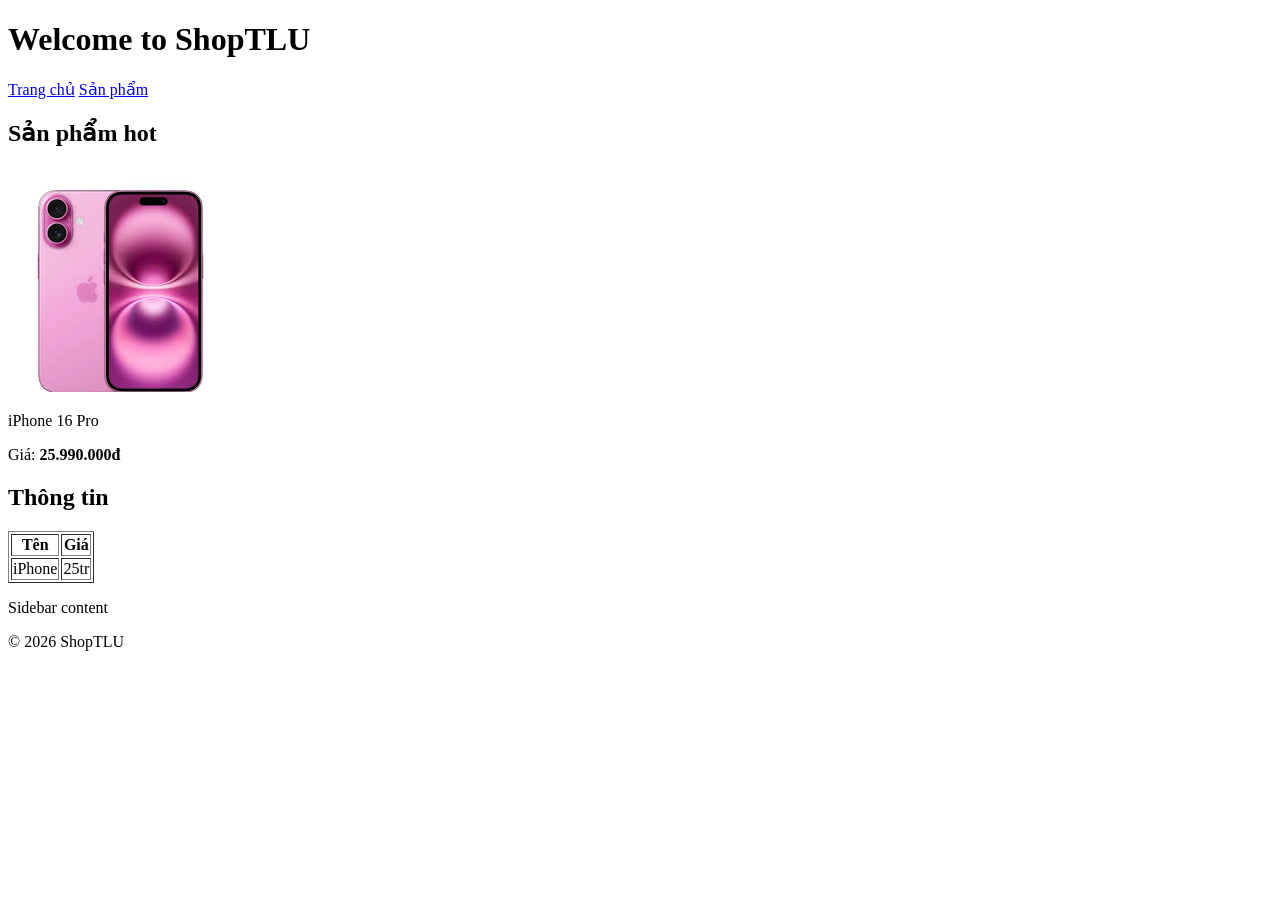
<file: PBT_01/debug.html>
<!DOCTYPE html> <!-- sửa DOCTYPE đúng chuẩn -->
<html lang="vi"> <!-- thêm lang -->

<head>
    <meta charset="UTF-8"> <!-- sửa utf8 -> UTF-8 -->
    <meta name="viewport" content="width=device-width, initial-scale=1.0"> <!-- thêm viewport -->
    <title>Trang web</title> <!-- đóng thẻ title -->
</head>

<body>

    <h1>Welcome to ShopTLU</h1> <!-- đóng thẻ h1 đúng -->

    <header>
        <nav>
            <a href="#">Trang chủ</a> <!-- sửa đóng thẻ a -->
            <a href="#">Sản phẩm</a>
        </nav>
    </header>

    <main>
        <section>
            <h2>Sản phẩm hot</h2> <!-- h3 -> h2 hợp lý hơn -->
            
            <article> <!-- thêm article cho sản phẩm -->
                <img src="[data-uri]" alt="iPhone 16 Pro"> <!-- thêm alt + dấu "" -->
                <p>iPhone 16 Pro</p>
                <p>Giá: <strong>25.990.000đ</strong></p> <!-- sửa b và đóng thẻ -->
            </article>
        </section>

        <section>
            <h2>Thông tin</h2>
            <table border="1">
                <thead> <!-- thêm thead -->
                    <tr>
                        <th>Tên</th> <!-- td -> th -->
                        <th>Giá</th>
                    </tr>
                </thead>
                <tbody> <!-- thêm tbody -->
                    <tr>
                        <td>iPhone</td>
                        <td>25tr</td>
                    </tr>
                </tbody>
            </table>
        </section>
    </main>

    <aside> <!-- thay main thứ 2 bằng aside -->
        <p>Sidebar content</p>
    </aside>

    <footer>
        <p>© 2026 ShopTLU</p> <!-- đóng thẻ p -->
    </footer>

</body>
</html>
</file>
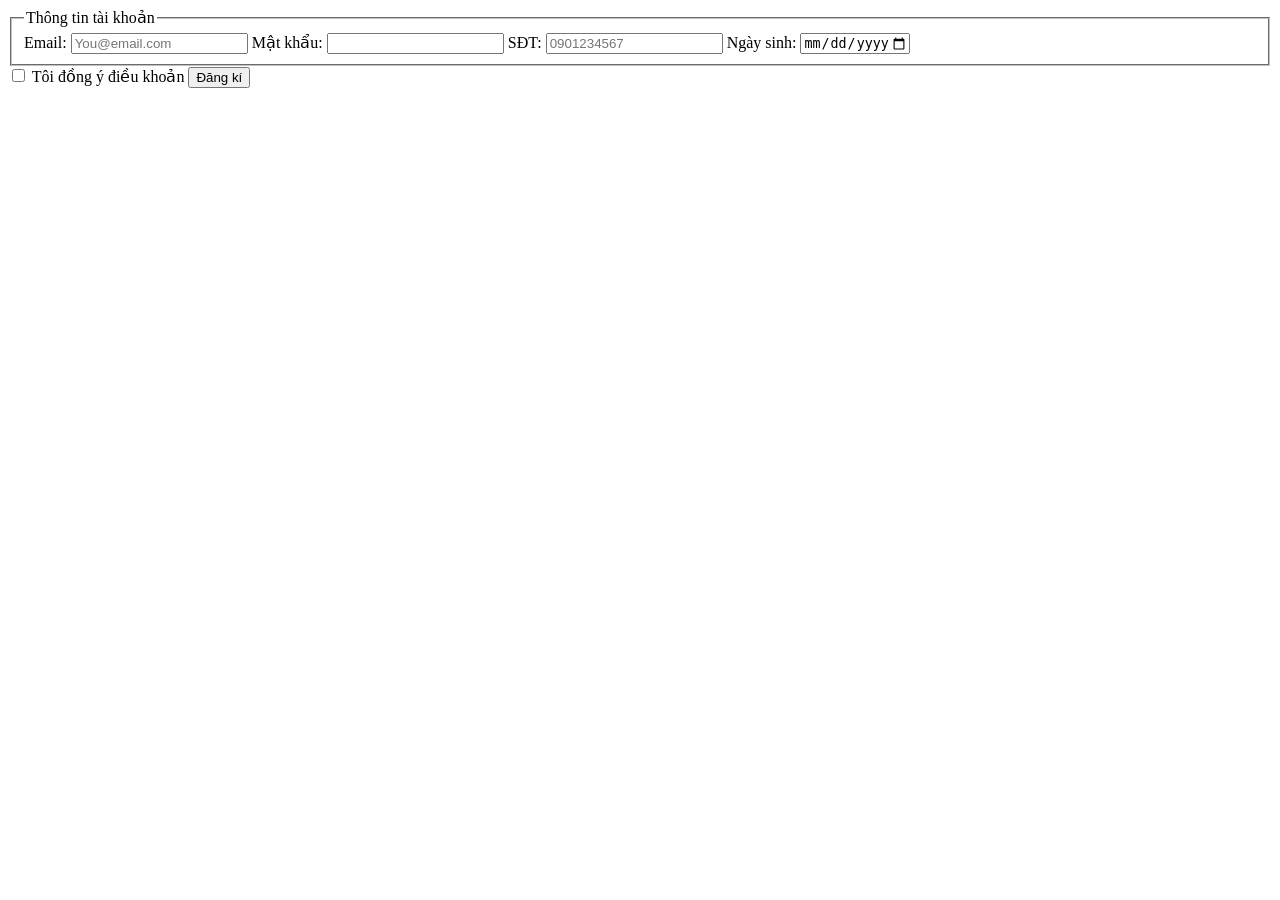
<file: PBT_02/baitap.html>
<!DOCTYPE html>
<html lang="en">
<head>
    <meta charset="UTF-8">
    <meta name="viewport" content="width=device-width, initial-scale=1.0">
    <title>Document</title>
</head>
<body>
    <form action="#" method="post">
        <fieldset>
            <legend>Thông tin tài khoản</legend>
             <label for="email">Email:</label>
             <input type="email" id="email" name="email" required placeholder="You@email.com">

             <label for="pass">Mật khẩu:</label>
             <input type="password" id="pass" name="pass" required
                    minlength="8"
                    pattern="(?=.*\d)(?=.*[a-z])(?=.*[A-Z]).{8,}"
                    title="Ít nhất 8 kí tự , gồm chữ hoa , thường và số">

            <label for="phone">SĐT:</label>
            <input type="tel" id="phone" name="phone"
                    pattern="[0-9]{10}" placeholder="0901234567">
            <label for="dob">Ngày sinh:</label>
            <input type="date" id="dob" name="dob" max="2010-01-01">

                    
        </fieldset>
        <label>
            <input type="checkbox" name="agree" required>
            Tôi đồng ý điều khoản
        </label>
        <button type="submit">Đăng kí</button>
    </form>
</body>
</html>
</file>
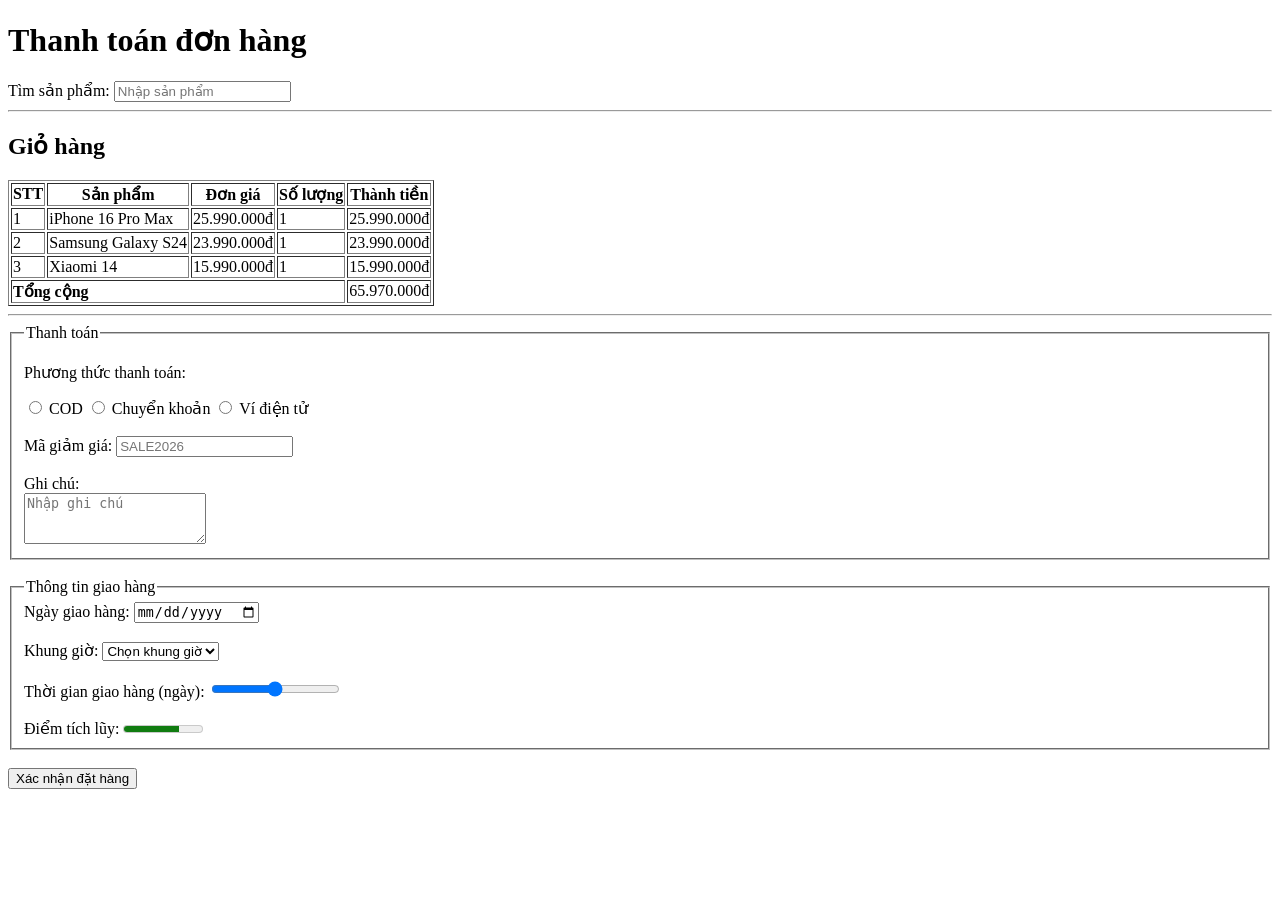
<file: PBT_02/checkout.html>
<!DOCTYPE html>
<html lang="vi">
<head>
    <meta charset="UTF-8">
    <meta name="viewport" content="width=device-width, initial-scale=1.0">
    <title>Checkout</title>
</head>
<body>

<h1>Thanh toán đơn hàng</h1>

<!-- BONUS: datalist -->
<label for="search">Tìm sản phẩm:</label>
<input type="text" id="search" name="search" list="product-list" placeholder="Nhập sản phẩm">
<datalist id="product-list">
    <option value="iPhone 16 Pro Max">
    <option value="Samsung Galaxy S24">
    <option value="Xiaomi 14">
</datalist>

<hr>

<!-- PHẦN 1: GIỎ HÀNG -->
<h2>Giỏ hàng</h2>
<table border="1">
    <thead>
        <tr>
            <th>STT</th>
            <th>Sản phẩm</th>
            <th>Đơn giá</th>
            <th>Số lượng</th>
            <th>Thành tiền</th>
        </tr>
    </thead>
    <tbody>
        <tr>
            <td>1</td>
            <td>iPhone 16 Pro Max</td>
            <td>25.990.000đ</td>
            <td>1</td>
            <td>25.990.000đ</td>
        </tr>
        <tr>
            <td>2</td>
            <td>Samsung Galaxy S24</td>
            <td>23.990.000đ</td>
            <td>1</td>
            <td>23.990.000đ</td>
        </tr>
        <tr>
            <td>3</td>
            <td>Xiaomi 14</td>
            <td>15.990.000đ</td>
            <td>1</td>
            <td>15.990.000đ</td>
        </tr>
    </tbody>
    <tfoot>
        <tr>
            <td colspan="4"><strong>Tổng cộng</strong></td>
            <td><output name="total">65.970.000đ</output></td>
        </tr>
    </tfoot>
</table>

<hr>

<form action="#" method="POST">

    <!-- PHẦN 2: THANH TOÁN -->
    <fieldset>
        <legend>Thanh toán</legend>

        <p>Phương thức thanh toán:</p>

        <input type="radio" id="cod" name="payment" value="cod" required>
        <label for="cod">COD</label>

        <input type="radio" id="bank" name="payment" value="bank">
        <label for="bank">Chuyển khoản</label>

        <input type="radio" id="wallet" name="payment" value="wallet">
        <label for="wallet">Ví điện tử</label>

        <br><br>

        <label for="coupon">Mã giảm giá:</label>
        <input type="text" id="coupon" name="coupon"
               pattern="SALE[0-9]{4}"
               placeholder="SALE2026">

        <br><br>

        <label for="note">Ghi chú:</label><br>
        <textarea id="note" name="note" rows="3"
                  placeholder="Nhập ghi chú"></textarea>
    </fieldset>

    <br>

    <!-- PHẦN 3: GIAO HÀNG -->
    <fieldset>
        <legend>Thông tin giao hàng</legend>

        <label for="delivery-date">Ngày giao hàng:</label>
        <input type="date" id="delivery-date" name="delivery-date"
               min="2026-04-29" required>

        <br><br>

        <label for="time-slot">Khung giờ:</label>
        <select id="time-slot" name="time-slot" required>
            <option value="">Chọn khung giờ</option>
            <option value="morning">Sáng (8-12h)</option>
            <option value="afternoon">Chiều (14-18h)</option>
            <option value="evening">Tối (18-21h)</option>
        </select>

        <br><br>

        <label for="days">Thời gian giao hàng (ngày):</label>
        <input type="range" id="days" name="days"
               min="1" max="7" step="1">

        <br><br>

        <!-- BONUS: meter -->
        <label for="points">Điểm tích lũy:</label>
        <meter id="points" min="0" max="100" value="70">70%</meter>
    </fieldset>

    <br>

    <!-- SUBMIT -->
    <button type="submit" aria-label="Xác nhận đặt hàng">
        Xác nhận đặt hàng
    </button>

</form>

</body>
</html>
</file>
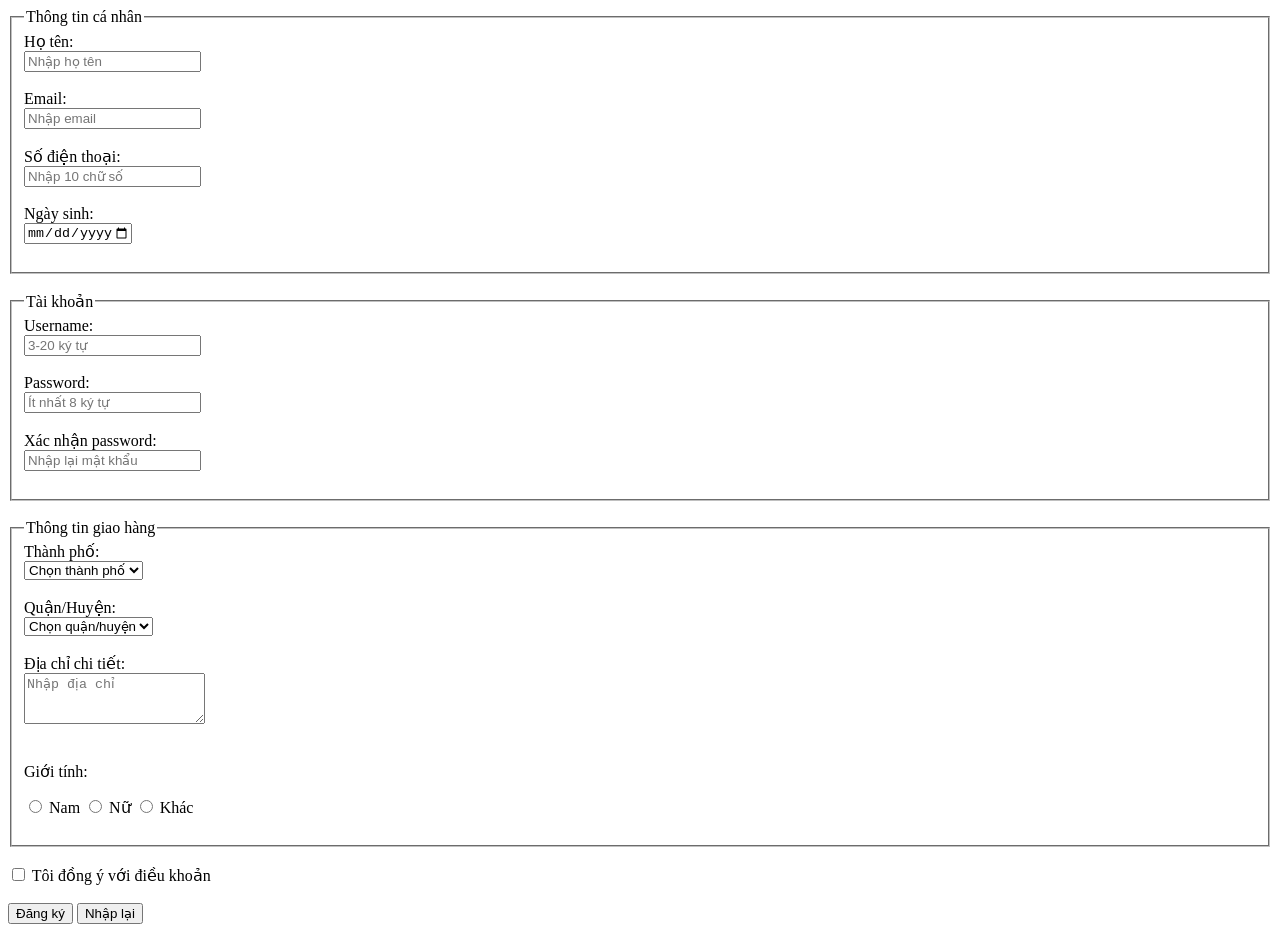
<file: PBT_02/register.html>
<!DOCTYPE html>
<html lang="vi">
<head>
    <meta charset="UTF-8">
    <meta name="viewport" content="width=device-width, initial-scale=1.0">
    <title>Form đăng ký</title>
</head>
<body>

<form action="#" method="POST">

    <!-- FIELDSET 1 -->
    <fieldset>
        <legend>Thông tin cá nhân</legend>

        <label for="fullname">Họ tên:</label><br>
        <input type="text" id="fullname" name="fullname"
               required minlength="2" maxlength="50"
               placeholder="Nhập họ tên"><br><br>

        <label for="email">Email:</label><br>
        <input type="email" id="email" name="email"
               required placeholder="Nhập email"><br><br>

        <label for="phone">Số điện thoại:</label><br>
        <input type="tel" id="phone" name="phone"
               pattern="[0-9]{10}"
               required placeholder="Nhập 10 chữ số"><br><br>

        <label for="dob">Ngày sinh:</label><br>
        <input type="date" id="dob" name="dob"
               max="2026-04-28"
               required><br><br>
    </fieldset>

    <br>

    <!-- FIELDSET 2 -->
    <fieldset>
        <legend>Tài khoản</legend>

        <label for="username">Username:</label><br>
        <input type="text" id="username" name="username"
               pattern="[a-zA-Z0-9_]{3,20}"
               required placeholder="3-20 ký tự"><br><br>

        <label for="password">Password:</label><br>
        <input type="password" id="password" name="password"
               minlength="8"
               pattern="(?=.*[A-Z])(?=.*[0-9]).{8,}"
               required placeholder="Ít nhất 8 ký tự"><br><br>

        <label for="confirm">Xác nhận password:</label><br>
        <input type="password" id="confirm" name="confirm"
               minlength="8"
               pattern="(?=.*[A-Z])(?=.*[0-9]).{8,}"
               required placeholder="Nhập lại mật khẩu"><br><br>
    </fieldset>

    <br>

    <!-- FIELDSET 3 -->
    <fieldset>
        <legend>Thông tin giao hàng</legend>

        <label for="city">Thành phố:</label><br>
        <select id="city" name="city" required>
            <option value="">Chọn thành phố</option>
            <option value="hn">Hà Nội</option>
            <option value="hcm">TP.HCM</option>
            <option value="dn">Đà Nẵng</option>
            <option value="hp">Hải Phòng</option>
            <option value="ct">Cần Thơ</option>
        </select><br><br>

        <label for="district">Quận/Huyện:</label><br>
        <select id="district" name="district" required>
            <option value="">Chọn quận/huyện</option>
            <option value="q1">Quận 1</option>
            <option value="q2">Quận 2</option>
            <option value="bd">Ba Đình</option>
            <option value="cg">Cầu Giấy</option>
        </select><br><br>

        <label for="address">Địa chỉ chi tiết:</label><br>
        <textarea id="address" name="address" rows="3"
                  required placeholder="Nhập địa chỉ"></textarea><br><br>

        <p>Giới tính:</p>
        <input type="radio" id="male" name="gender" value="male" required>
        <label for="male">Nam</label>

        <input type="radio" id="female" name="gender" value="female">
        <label for="female">Nữ</label>

        <input type="radio" id="other" name="gender" value="other">
        <label for="other">Khác</label><br><br>
    </fieldset>

    <br>

    <!-- TERMS -->
    <input type="checkbox" id="terms" name="terms" required>
    <label for="terms">Tôi đồng ý với điều khoản</label><br><br>

    <!-- BUTTONS -->
    <button type="submit">Đăng ký</button>
    <button type="reset">Nhập lại</button>

</form>

</body>
</html>
</file>
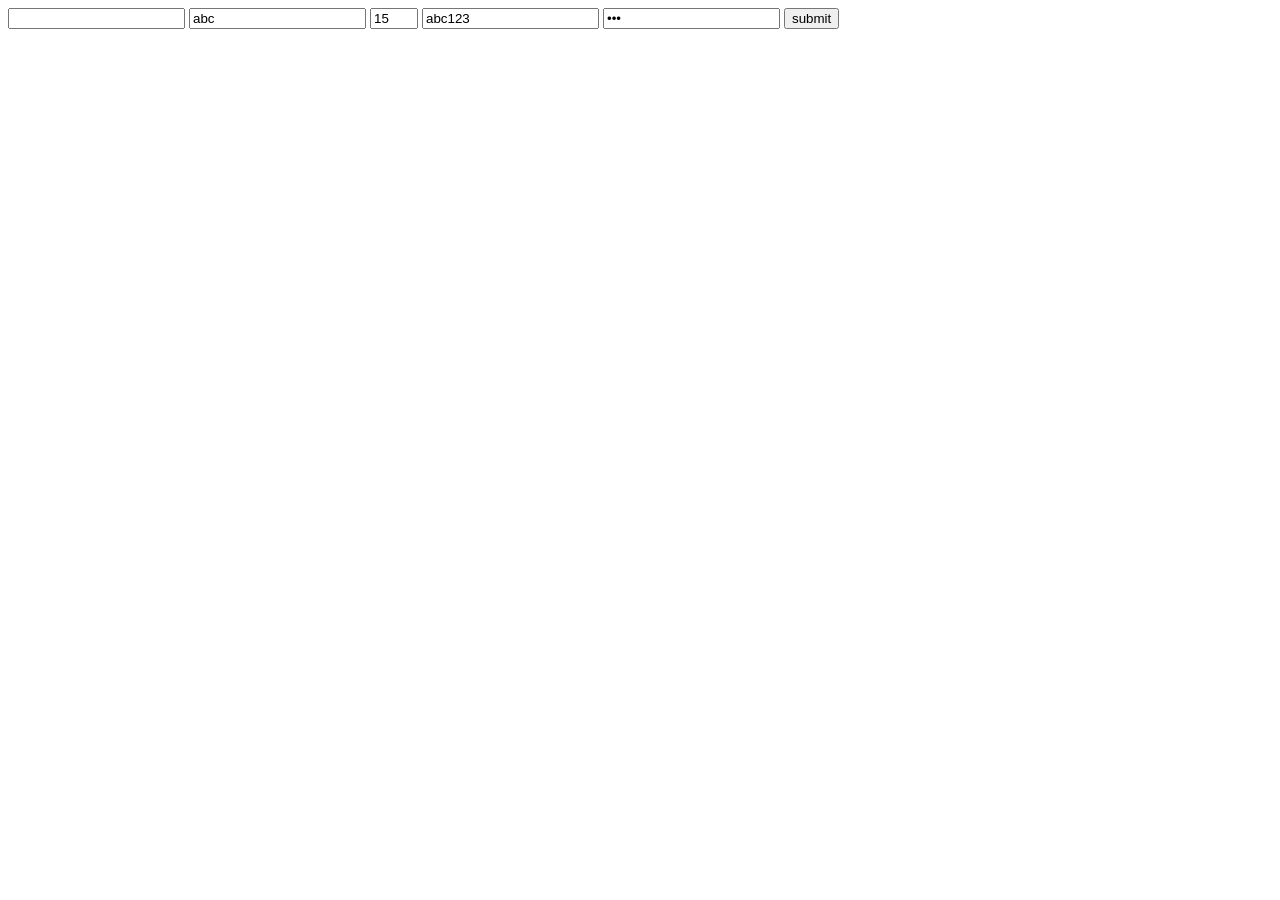
<file: PBT_02/validation_test.html>
<!DOCTYPE html>
<html lang="en">

<head>
    <meta charset="UTF-8">
    <meta name="viewport" content="width=device-width, initial-scale=1.0">
    <title>Document</title>
</head>

<body>
    <form action="">
        <!-- Trường hợp 1 -->
        <input type="text" required value=""> <!-- User để trống -->

        <!-- Trường hợp 2 -->
        <input type="email" value="abc"> <!-- User gõ "abc" -->

        <!-- Trường hợp 3 -->
        <input type="number" min="1" max="10" value="15"> <!-- User gõ 15 -->

        <!-- Trường hợp 4 -->
        <input type="text" pattern="[0-9]{10}" value="abc123"> <!-- User gõ "abc123" -->

        <!-- Trường hợp 5 -->
        <input type="password" minlength="8" value="123"> <!-- User gõ "123" -->
        <button>submit</button>
    </form>
</body>

</html>
</file>
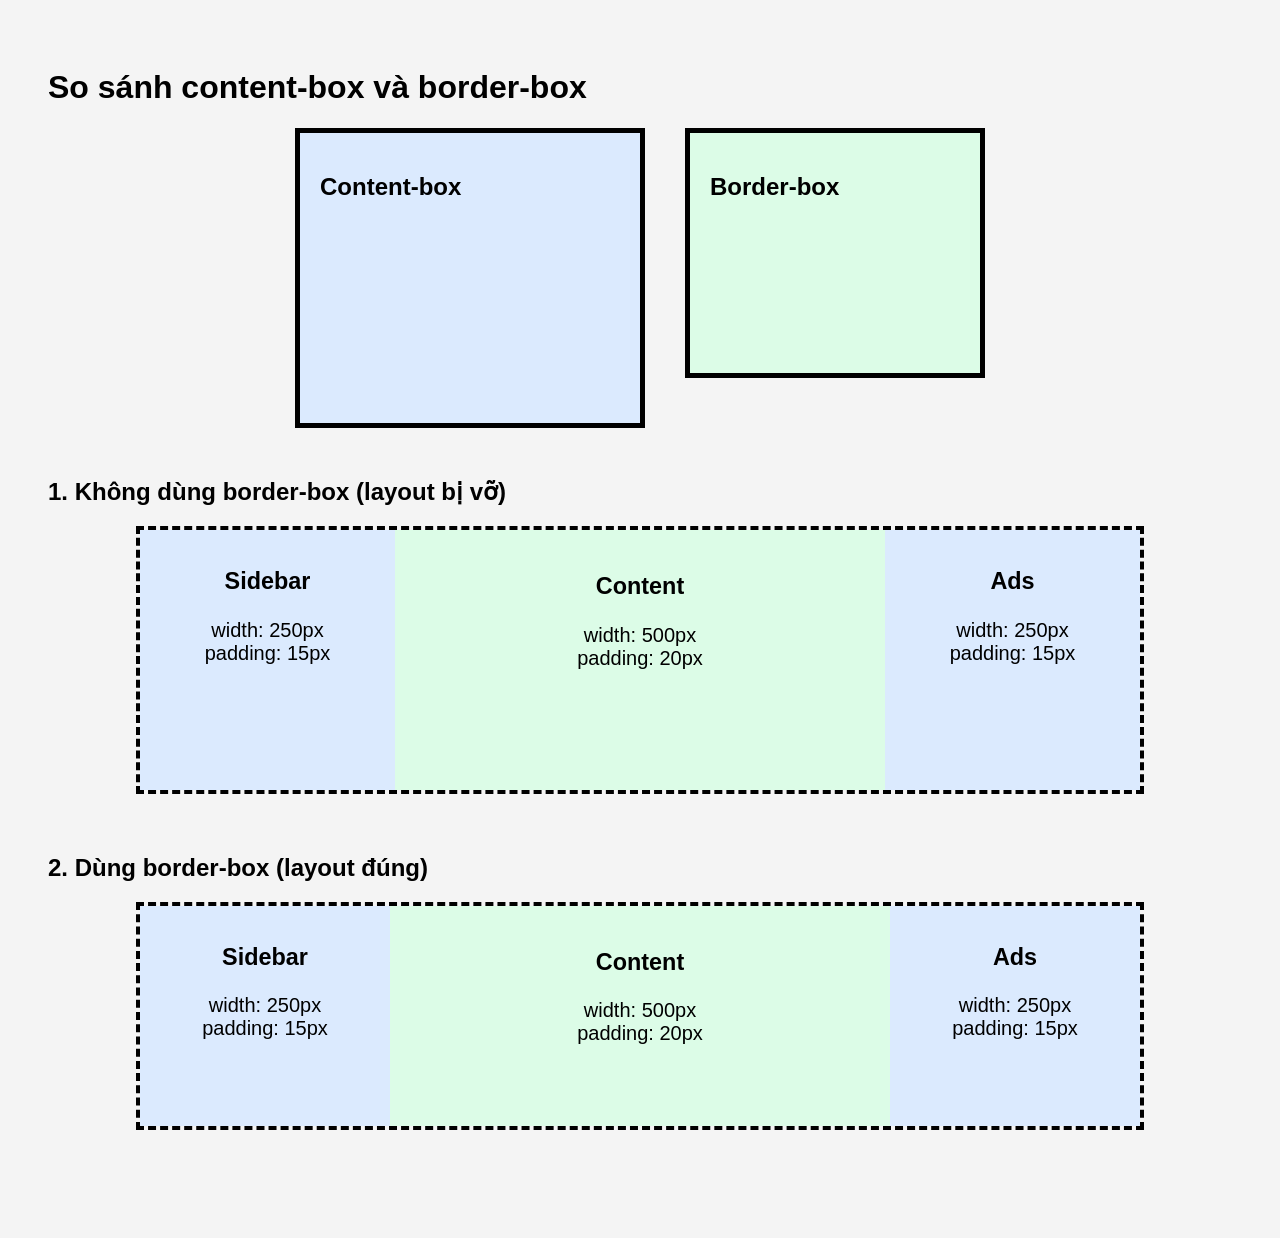
<file: PBT_03/boxmodel_lab.html>
<!DOCTYPE html>
<html lang="en">
<head>
    <meta charset="UTF-8">
    <meta name="viewport" content="width=device-width, initial-scale=1.0">
    <title>Document</title>
    <link rel="stylesheet" href="./boxmodel.css">
</head>
<body>
    <h1>So sánh content-box và border-box</h1>

    <div class="container">

        <!-- Content-box -->
        <div class="box content-box">
            <h2>Content-box</h2>
        </div>

        <!-- Border-box -->
        <div class="box border-box">
            <h2>Border-box</h2>
        </div>

    </div>
    <!-- =====================================
     PHẦN 2 — LAYOUT 3 CỘT
===================================== -->

<section class="layout-demo">

    <h2>1. Không dùng border-box (layout bị vỡ)</h2>

    <div class="layout-container no-border-box">

        <div class="sidebar">
            <h3>Sidebar</h3>

            <p>
                width: 250px <br>
                padding: 15px
            </p>
        </div>

        <div class="content">
            <h3>Content</h3>

            <p>
                width: 500px <br>
                padding: 20px
            </p>
        </div>

        <div class="ads">
            <h3>Ads</h3>

            <p>
                width: 250px <br>
                padding: 15px
            </p>
        </div>

    </div>

    <!-- ================================= -->

    <h2>2. Dùng border-box (layout đúng)</h2>

    <div class="layout-container with-border-box">

        <div class="sidebar">
            <h3>Sidebar</h3>

            <p>
                width: 250px <br>
                padding: 15px
            </p>
        </div>

        <div class="content">
            <h3>Content</h3>

            <p>
                width: 500px <br>
                padding: 20px
            </p>
        </div>

        <div class="ads">
            <h3>Ads</h3>

            <p>
                width: 250px <br>
                padding: 15px
            </p>
        </div>

    </div>

</section>
</body>
</html>
</file>
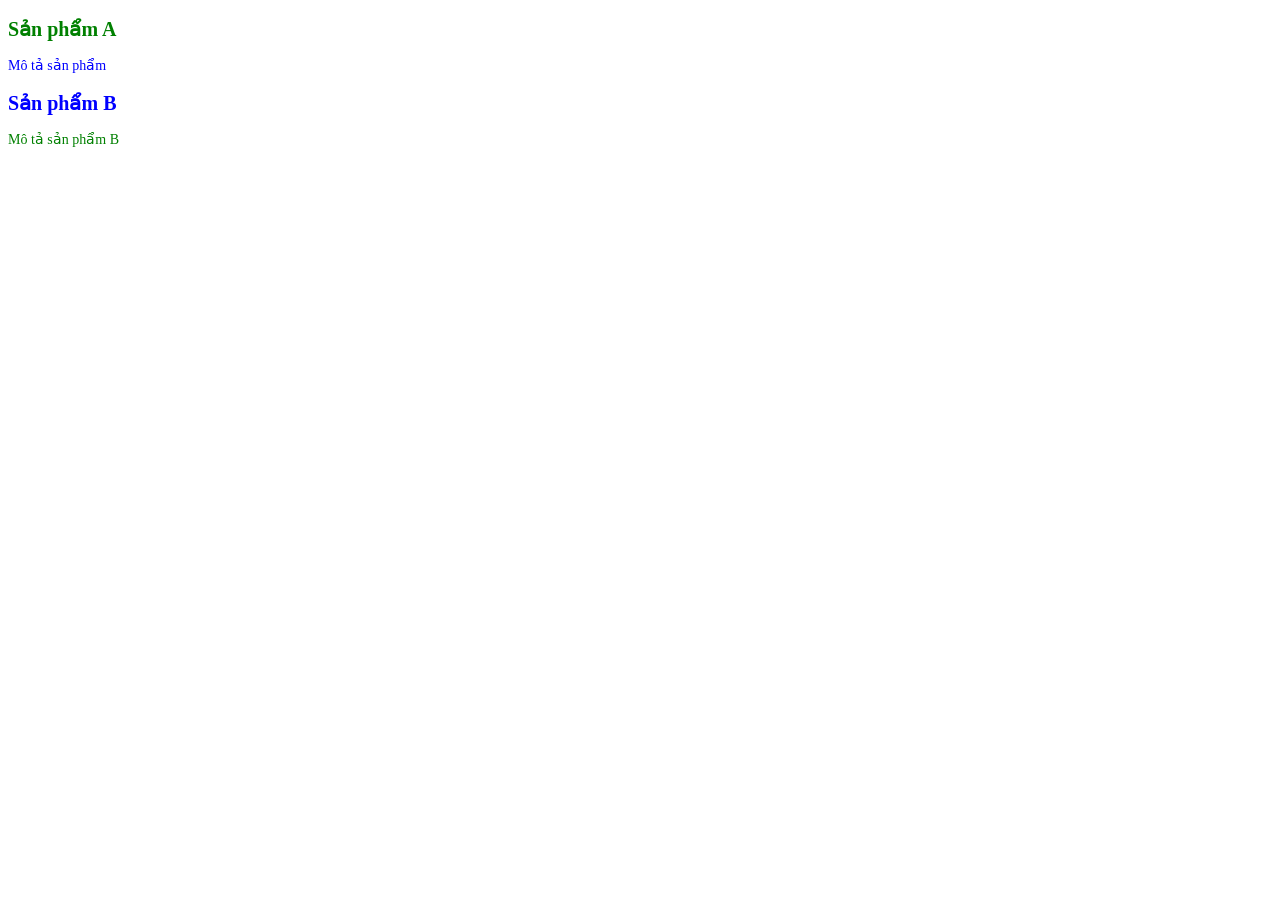
<file: PBT_03/c2.html>
<!DOCTYPE html>
<html lang="en">
<head>
    <meta charset="UTF-8">
    <meta name="viewport" content="width=device-width, initial-scale=1.0">
    <title>Document</title>
    <link rel="stylesheet" href="./c2.css">
</head>
<body>
   
    <div class="container">
        <div class="card" id="featured">
            <h2 class="title highlight">Sản phẩm A</h2>
            <p>Mô tả sản phẩm</p>
        </div>

        <div class="card">
            <h2 class="title">Sản phẩm B</h2>
            <p class="highlight">Mô tả sản phẩm B</p>
        </div>
    </div>

</body>
</html>
</file>
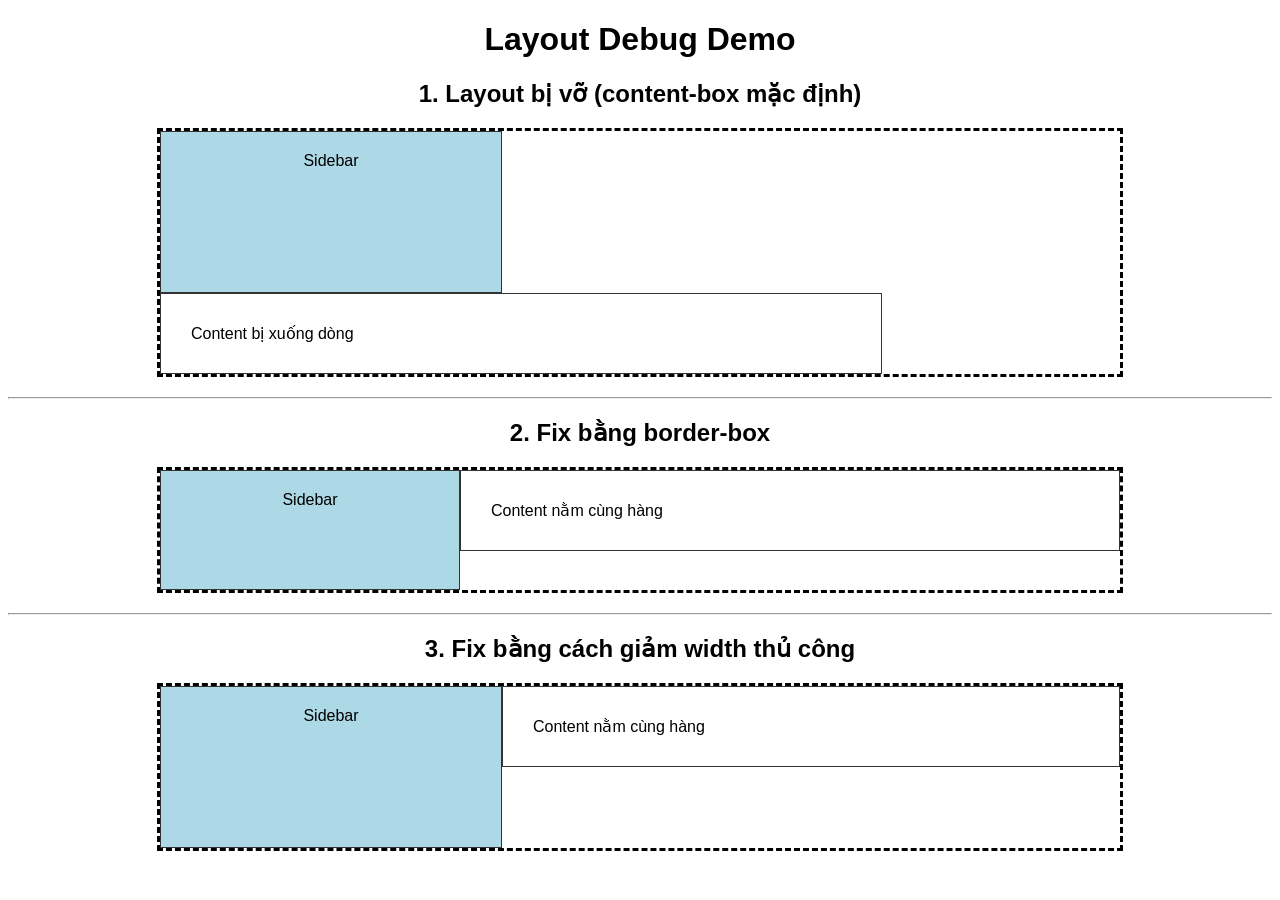
<file: PBT_03/debug_layout.html>
<!DOCTYPE html>
<html lang="en">

<head>
    <meta charset="UTF-8">
    <meta name="viewport" content="width=device-width, initial-scale=1.0">
    <title>Document</title>
    <link rel="stylesheet" href="./debug_layout.css">
</head>

<body>
    <h1>Layout Debug Demo</h1>

    <!-- Layout bị vỡ -->
    <h2>1. Layout bị vỡ (content-box mặc định)</h2>

    <div class="container broken">
        <div class="sidebar">
            Sidebar
        </div>

        <div class="content">
            Content bị xuống dòng
        </div>
    </div>

    <hr>

    <!-- Fix bằng border-box -->
    <h2>2. Fix bằng border-box</h2>

    <div class="container fixed-border-box">
        <div class="sidebar">
            Sidebar
        </div>

        <div class="content">
            Content nằm cùng hàng
        </div>
    </div>

    <hr>

    <!-- Fix bằng giảm width thủ công -->
    <h2>3. Fix bằng cách giảm width thủ công</h2>

    <div class="container fixed-manual">
        <div class="sidebar">
            Sidebar
        </div>

        <div class="content">
            Content nằm cùng hàng
        </div>
    </div>

</body>

</html>
</file>
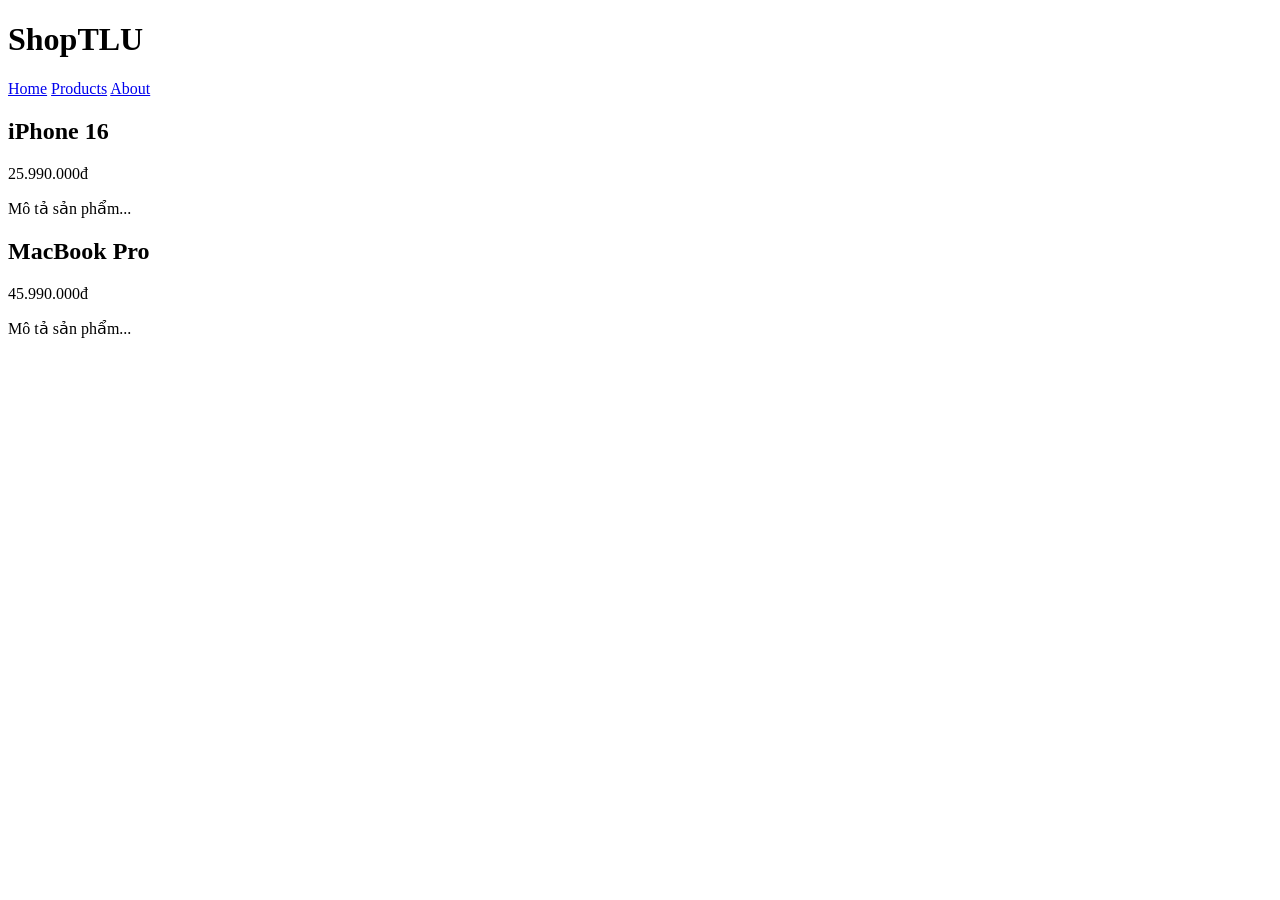
<file: PBT_03/selectors_test.html>
<!DOCTYPE html>
<html lang="en">

<head>
    <meta charset="UTF-8">
    <meta name="viewport" content="width=device-width, initial-scale=1.0">
    <title>Document</title>
</head>

<body>
    <div id="app">
        <header class="top-bar dark">
            <h1>ShopTLU</h1>
            <nav>
                <a href="/" class="active">Home</a>
                <a href="/products">Products</a>
                <a href="/about">About</a>
            </nav>
        </header>
        <main>
            <article class="product">
                <h2>iPhone 16</h2>
                <p class="price">25.990.000đ</p>
                <p>Mô tả sản phẩm...</p>
            </article>
            <article class="product featured">
                <h2>MacBook Pro</h2>
                <p class="price">45.990.000đ</p>
                <p>Mô tả sản phẩm...</p>
            </article>
        </main>
    </div>
</body>

</html>
</file>
<file: PBT_03/boxmodel.css>
body {
    font-family: Arial, sans-serif;

    background: #f4f4f4;

    padding: 40px;
}

.container {
    display: flex;

    justify-content: center;

    gap: 40px;
}

/* Style chung */
.box {
    width: 300px;

    padding: 20px;

    border: 5px solid black;

    height: 250px;

    background: white;
}

/* Hộp 1 */
.content-box {
    box-sizing: content-box;

    background-color: #dbeafe;
}

/* Hộp 2 */
.border-box {
    box-sizing: border-box  ;

    background-color: #dcfce7;
}

.layout-demo {
    margin-top: 50px;
}

/* Container chung */
.layout-container {
    width: 1000px;

    margin: 0 auto 60px;

    border: 4px dashed black;

    display: flex;
    flex-wrap: nowrap;
}

/* Style chung */
.sidebar,
.content,
.ads {
    min-height: 220px;

    text-align: center;

    font-size: 20px;
}

/* Background */
.sidebar,
.ads {
    background-color: #dbeafe;
}

.content {
    background-color: #dcfce7;
}

/* =====================================
   CASE 1 — KHÔNG BORDER-BOX
===================================== */

.no-border-box .sidebar,
.no-border-box .content,
.no-border-box .ads {
    box-sizing: content-box;

}

/* Sidebar */
.no-border-box .sidebar {
    width: 250px;

    padding: 15px;
}

/* Content */
.no-border-box .content {
    width: 500px;

    padding: 20px;
}

/* Ads */
.no-border-box .ads {
    width: 250px;

    padding: 15px;
}

/*
Tính thực tế:

Sidebar:
250 + 15 + 15 = 280px

Content:
500 + 20 + 20 = 540px

Ads:
250 + 15 + 15 = 280px

Tổng:
280 + 540 + 280 = 1100px

=> lớn hơn 1000px
=> layout bị tràn
*/

/* =====================================
   CASE 2 — DÙNG BORDER-BOX
===================================== */

.with-border-box .sidebar,
.with-border-box .content,
.with-border-box .ads {
    box-sizing: border-box;
}

/* Sidebar */
.with-border-box .sidebar {
    width: 250px;

    padding: 15px;
}

/* Content */
.with-border-box .content {
    width: 500px;

    padding: 20px;
}

/* Ads */
.with-border-box .ads {
    width: 250px;

    padding: 15px;
}

/*
Tổng thực tế:

250 + 500 + 250 = 1000px

=> layout đúng
*/
</file>
<file: PBT_03/c2.css>
body { font-size: 16px; color: #333; }

.container { font-size: 14px; }

.card { color: blue; }

.card .title { font-size: 20px; }

.card p { color: inherit; }

#featured .title { color: red; }

.highlight { color: green !important; }
</file>
<file: PBT_03/debug_layout.css>
body {
    font-family: Arial, sans-serif;
}

h1,
h2 {
    text-align: center;
}

.container {
    width: 960px;

    margin: 20px auto;

    border: 3px dashed black;

    overflow: auto;
}

/* Style chung */
.sidebar {
    background: lightblue;

    text-align: center;

    padding-top: 40px;

    min-height: 120px;
}
.broken .sidebar {
    width: 300px;

    padding: 20px;

    border: 1px solid #333;

    float: left;
}

.broken .content {
    width: 660px;

    padding: 30px;

    border: 1px solid #333;

    float: left;
}

/* =========================
   2. Fix bằng border-box
========================= */

.fixed-border-box .sidebar,
.fixed-border-box .content {
    box-sizing: border-box;
}

.fixed-border-box .sidebar {
    width: 300px;

    padding: 20px;

    border: 1px solid #333;

    float: left;
}

.fixed-border-box .content {
    width: 660px;

    padding: 30px;

    border: 1px solid #333;

    float: left;
}
/* =========================
   3. Fix bằng giảm width
========================= */

.fixed-manual .sidebar {
    width: 300px;

    padding: 20px;

    border: 1px solid #333;

    float: left;
}

.fixed-manual .content {
    width: 556px;

    padding: 30px;

    border: 1px solid #333;

    float: left;
}
</file>
